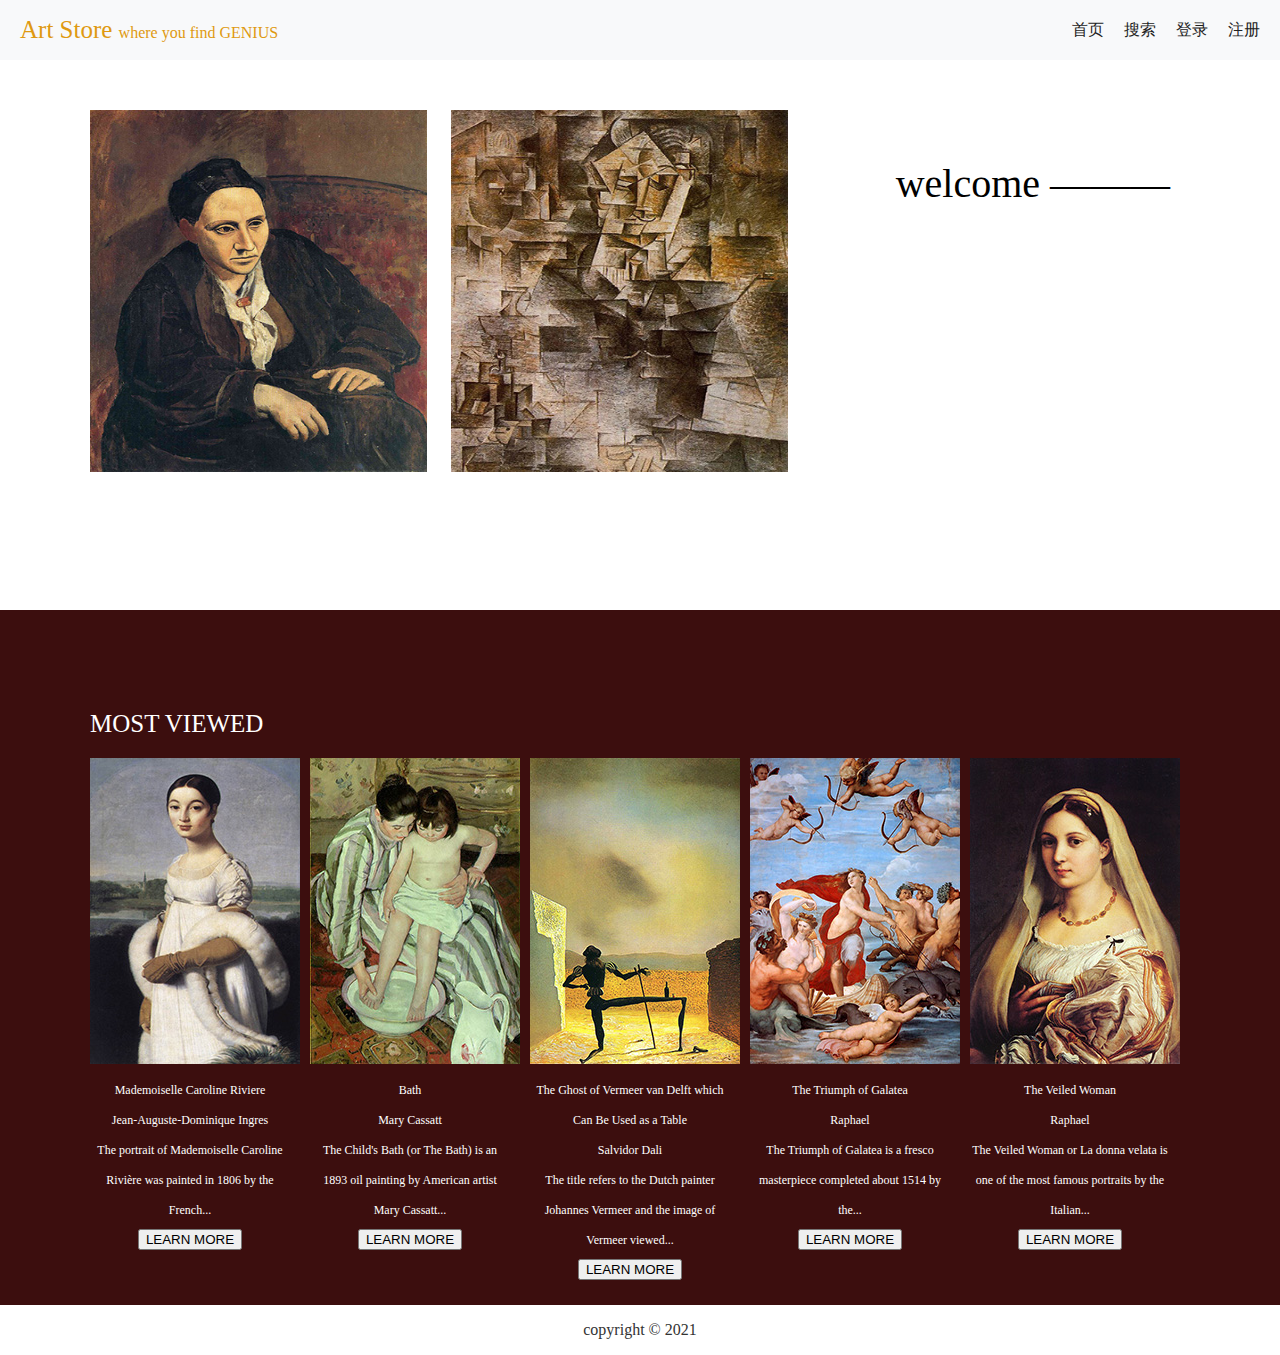
<file: lab1/index.html>
<!DOCTYPE html>
<html>
<head>
	<meta charset="utf-8">
	<title></title>
	<link rel="stylesheet" href="./css/style.css" type="text/css" />
</head>
<body>
	<div class="head">
		<a href="">
			<div class="l home">
				<span style="font-size: 25px;">
					Art Store
				</span>
				<span>
					where you find GENIUS 
				</span>
			</div>
		</a>
		<a href="./register.html"><div class="r nav">注册</div></a>
		<a href="./login.html"><div class="r nav">登录</div></a>
		<a href="#"><div class="r nav">搜索</div></a>
		<a href="./index.html"><div class="r nav">首页</div></a>
	</div>
	<div class="main">
		<img src="./imgs/img-1.jpg" />
		<img src="./imgs/img-2.jpg" />
		<div class="r welcome">
			welcome ———<br/>
		</div>
	</div>

	<div class="list">
		<div class="title">
			MOST VIEWED
		</div>
		<div class="movie">

			<div class="item">
				<img src="imgs/140.jpg"><br/>
				Mademoiselle Caroline Riviere<br/>
				Jean-Auguste-Dominique Ingres<br/>
				The portrait of Mademoiselle Caroline Rivière was painted in 1806 by the French...<br/>
				<a href="view.html">
					<button>
						LEARN MORE
					</button>
				</a>
			</div>
			<div class="item">
				<img src="imgs/167.jpg"><br/>
				Bath<br/>
				Mary Cassatt<br/>
				The Child's Bath (or The Bath) is an 1893 oil painting by American artist Mary Cassatt...<br/>
				<a href="view.html">
					<button>
						LEARN MORE
					</button>
				</a>
			</div>
			<div class="item">
				<img src="imgs/212.jpg"><br/>
				The Ghost of Vermeer van Delft which Can Be Used as a Table<br/>
				Salvidor Dali<br/>
				The title refers to the Dutch painter Johannes Vermeer and the image of Vermeer viewed...<br/>
				<a href="view.html">
					<button>
						LEARN MORE
					</button>
				</a>
			</div>
			<div class="item">
				<img src="imgs/402.jpg"><br/>
				The Triumph of Galatea<br/>
				Raphael<br/>
				The Triumph of Galatea is a fresco masterpiece completed about 1514 by the...<br/>
				<a href="view.html">
					<button>
						LEARN MORE
					</button>
				</a>
			</div>
			<div class="item">
				<img src="imgs/404.jpg"><br/>
				The Veiled Woman<br/>
				Raphael<br/>
				The Veiled Woman or La donna velata is one of the most famous portraits by the Italian...<br/>
				<a href="view.html">
					<button>
						LEARN MORE
					</button>
				</a>
			</div>
		</div>
	</div>
	
	<div class="footer">
		copyright © 2021
	</div>

</body>
</html>
</file>
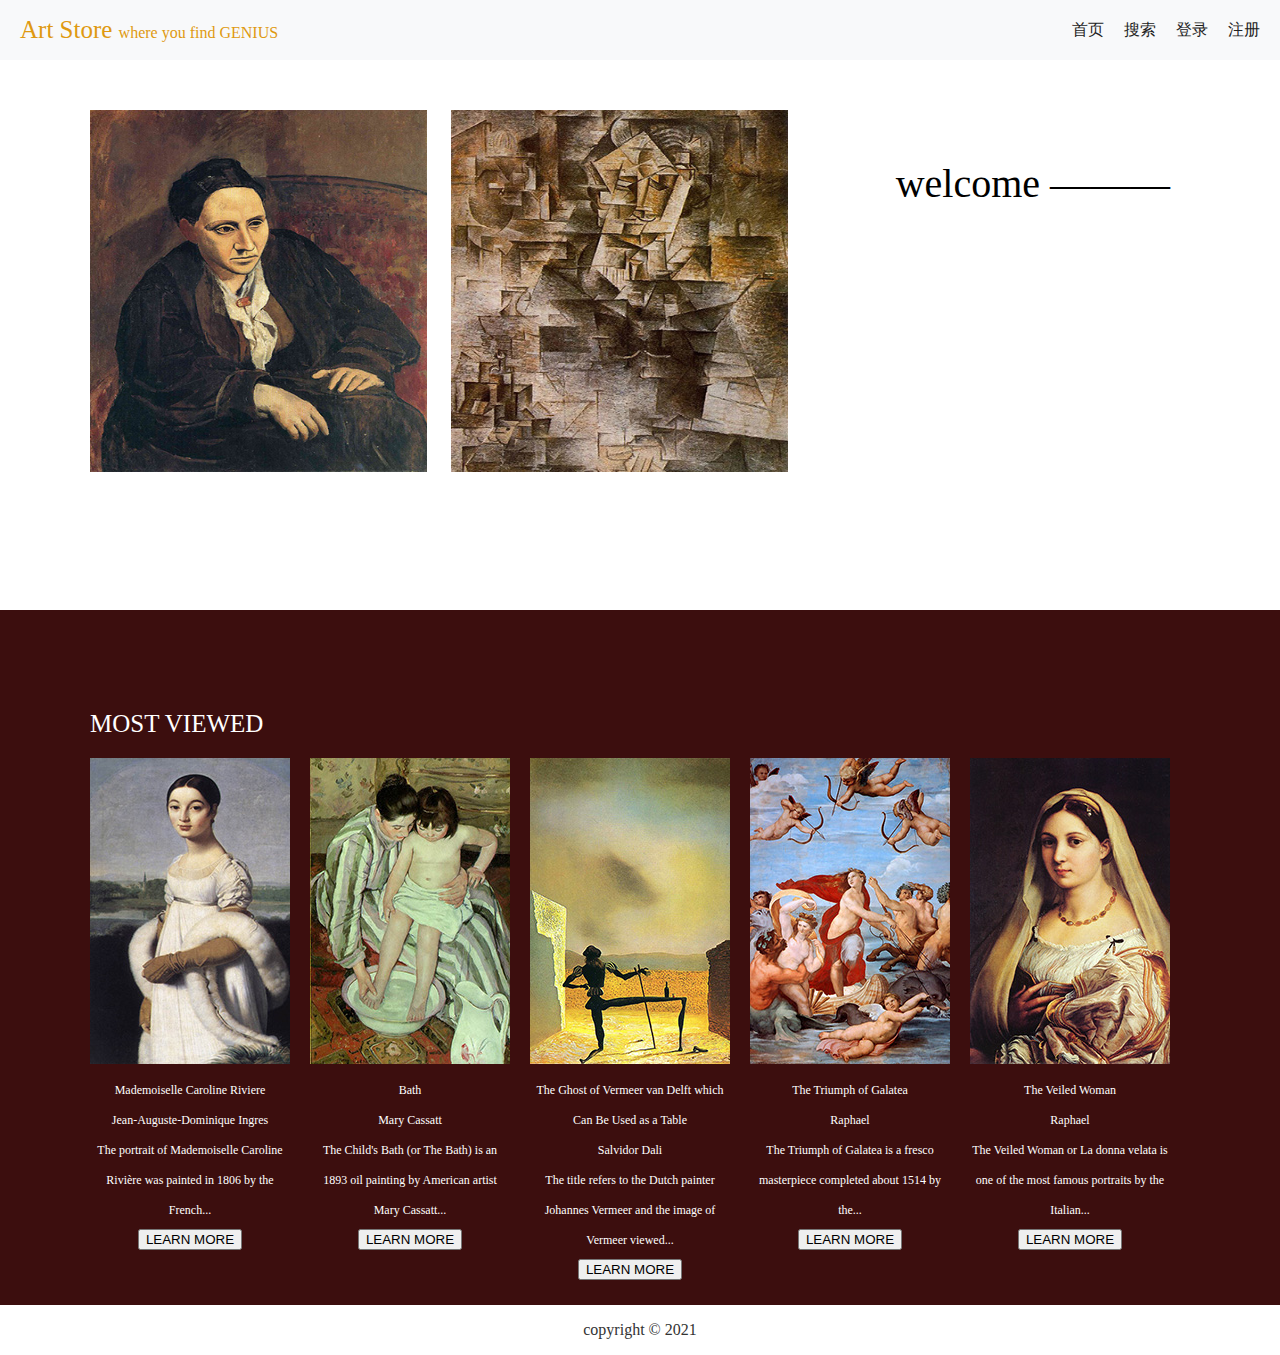
<file: lab2/index.html>
<!DOCTYPE html>
<html>
<head>
	<meta charset="utf-8">
	<title></title>
	<link rel="stylesheet" href="./css/style.css" type="text/css" />
</head>
<body>
	<div class="head">
		<a href="">
			<div class="l home">
				<span style="font-size: 25px;">
					Art Store
				</span>
				<span>
					where you find GENIUS 
				</span>
			</div>
		</a>
		<a href="./register.html"><div class="r nav">注册</div></a>
		<a href="./login.html"><div class="r nav">登录</div></a>
		<a href="./search.html"><div class="r nav">搜索</div></a>
		<a href="./index.html"><div class="r nav">首页</div></a>
	</div>
	<div class="main">
		<img src="./imgs/img-1.jpg" />
		<img src="./imgs/img-2.jpg" />
		<div class="r welcome">
			welcome ———<br/>
		</div>
	</div>

	<div class="list">
		<div class="title">
			MOST VIEWED
		</div>
		<div class="movie">

			<div class="item">
				<img src="imgs/140.jpg"><br/>
				Mademoiselle Caroline Riviere<br/>
				Jean-Auguste-Dominique Ingres<br/>
				The portrait of Mademoiselle Caroline Rivière was painted in 1806 by the French...<br/>
				<a href="view.html">
					<button>
						LEARN MORE
					</button>
				</a>
			</div>
			<div class="item">
				<img src="imgs/167.jpg"><br/>
				Bath<br/>
				Mary Cassatt<br/>
				The Child's Bath (or The Bath) is an 1893 oil painting by American artist Mary Cassatt...<br/>
				<a href="view.html">
					<button>
						LEARN MORE
					</button>
				</a>
			</div>
			<div class="item">
				<img src="imgs/212.jpg"><br/>
				The Ghost of Vermeer van Delft which Can Be Used as a Table<br/>
				Salvidor Dali<br/>
				The title refers to the Dutch painter Johannes Vermeer and the image of Vermeer viewed...<br/>
				<a href="view.html">
					<button>
						LEARN MORE
					</button>
				</a>
			</div>
			<div class="item">
				<img src="imgs/402.jpg"><br/>
				The Triumph of Galatea<br/>
				Raphael<br/>
				The Triumph of Galatea is a fresco masterpiece completed about 1514 by the...<br/>
				<a href="view.html">
					<button>
						LEARN MORE
					</button>
				</a>
			</div>
			<div class="item">
				<img src="imgs/404.jpg"><br/>
				The Veiled Woman<br/>
				Raphael<br/>
				The Veiled Woman or La donna velata is one of the most famous portraits by the Italian...<br/>
				<a href="view.html">
					<button>
						LEARN MORE
					</button>
				</a>
			</div>
		</div>
	</div>
	
	<div class="footer">
		copyright © 2021
	</div>

</body>
</html>
</file>
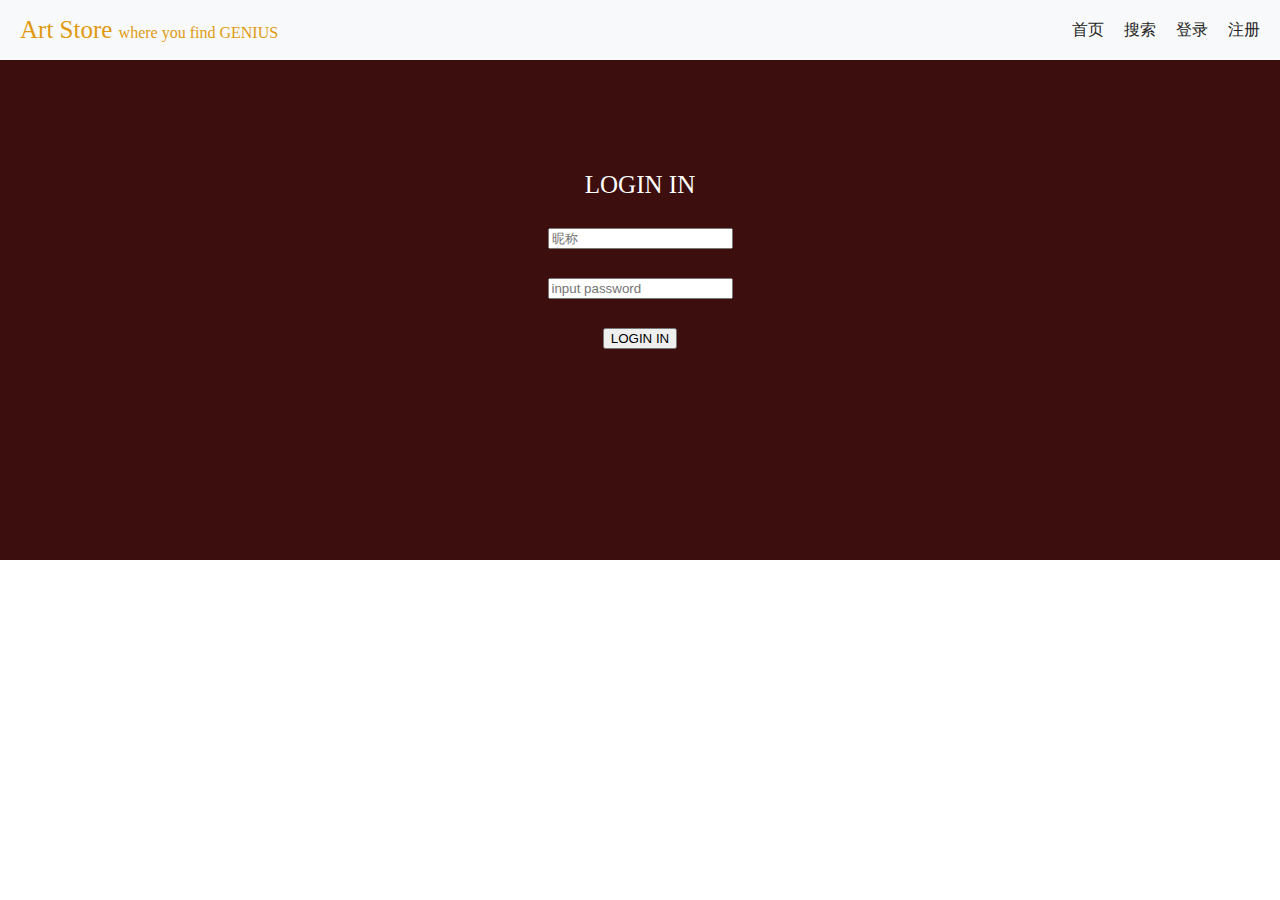
<file: lab1/login.html>
<!DOCTYPE html>
<html>
<head>
	<meta charset="utf-8">
	<title></title>
	<link rel="stylesheet" href="./css/style.css" type="text/css" />
</head>
<body>
	<div class="head">
		<a href="">
			<div class="l home">
				<span style="font-size: 25px;">
					Art Store
				</span>
				<span>
					where you find GENIUS 
				</span>
			</div>
		</a>
		<a href="./register.html"><div class="r nav">注册</div></a>
		<a href="./login.html"><div class="r nav">登录</div></a>
		<a href="#"><div class="r nav">搜索</div></a>
		<a href="./index.html"><div class="r nav">首页</div></a>
	</div>
	<div class="register">
		<form method="post" action="">
			LOGIN IN<br/>
			<input type="text" name="username" placeholder="昵称"><br/>
			<input type="password" name="password" placeholder="input password"><br/>
			<button>LOGIN IN</button>
		</form>
	</div>

</body>
</html>
</file>
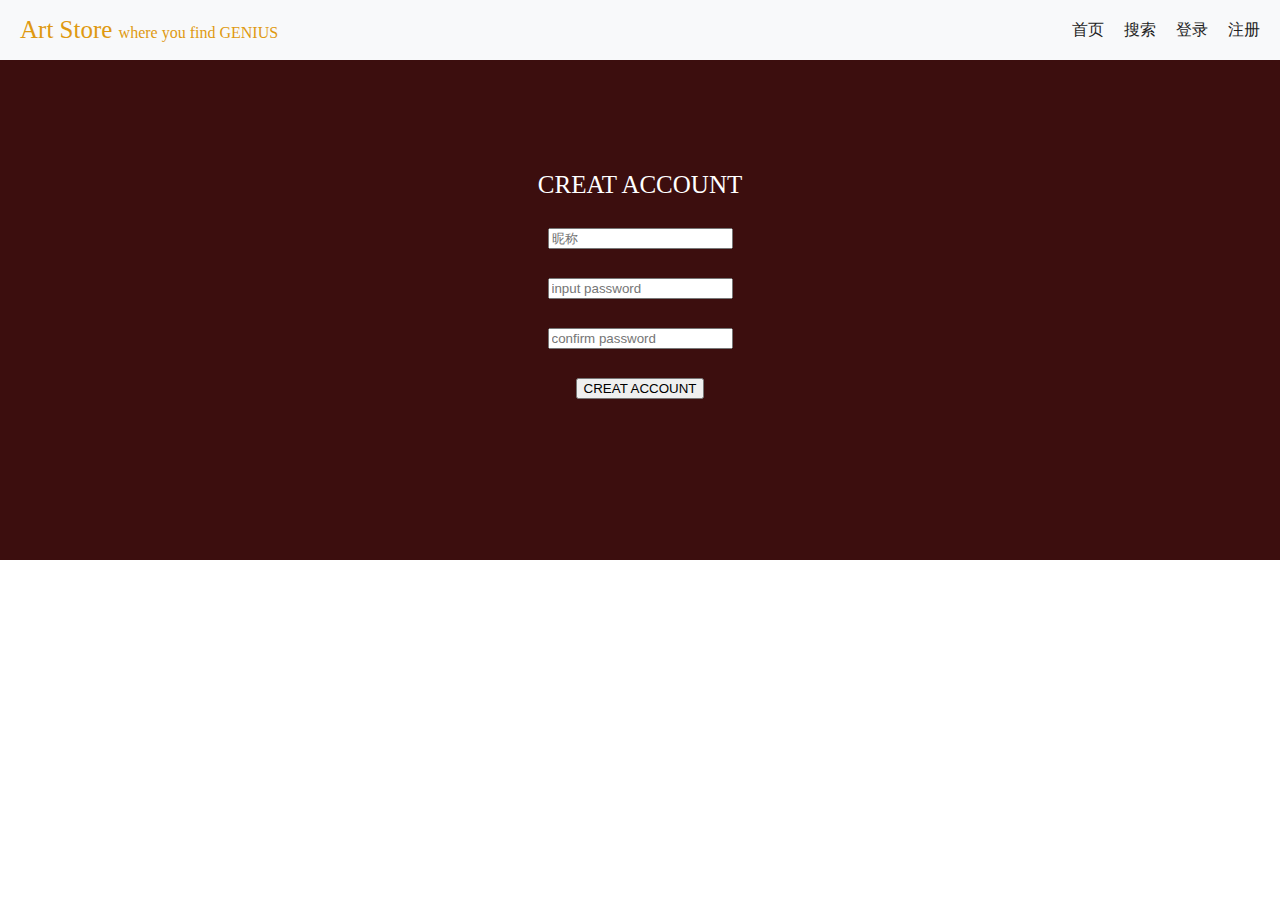
<file: lab1/register.html>
<!DOCTYPE html>
<html>
<head>
	<meta charset="utf-8">
	<title></title>
	<link rel="stylesheet" href="./css/style.css" type="text/css" />
</head>
<body>
	<div class="head">
		<a href="">
			<div class="l home">
				<span style="font-size: 25px;">
					Art Store
				</span>
				<span>
					where you find GENIUS 
				</span>
			</div>
		</a>
		<a href="./register.html"><div class="r nav">注册</div></a>
		<a href="./login.html"><div class="r nav">登录</div></a>
		<a href="#"><div class="r nav">搜索</div></a>
		<a href="./index.html"><div class="r nav">首页</div></a>
	</div>
	<div class="register">
		<form method="post" action="">
			CREAT ACCOUNT<br/>
			<input type="text" name="username" placeholder="昵称"><br/>
			<input type="password" name="password" placeholder="input password"><br/>
			<input type="password" name="password" placeholder="confirm password"><br/>
			<button>CREAT ACCOUNT</button>
		</form>
	</div>

</body>
</html>
</file>
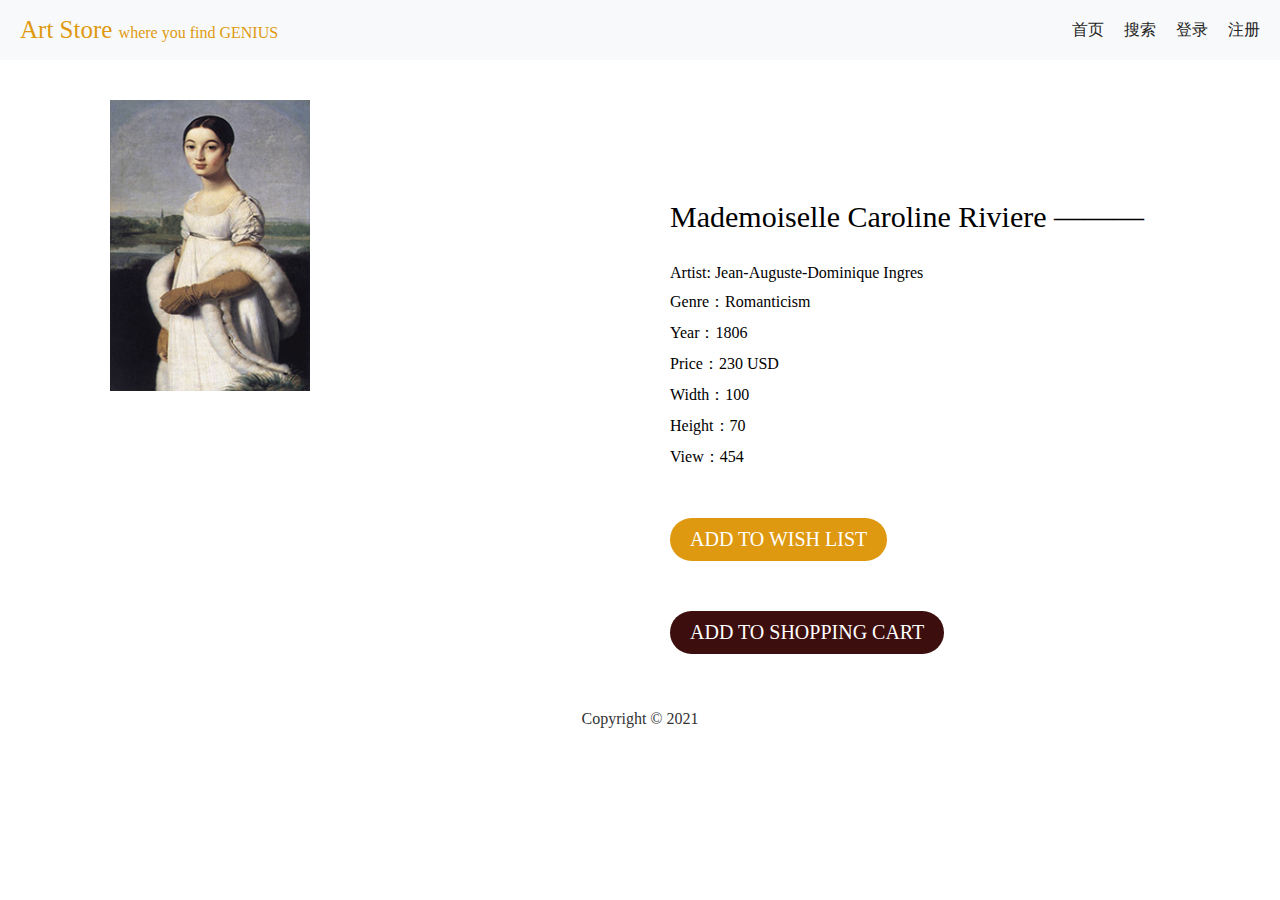
<file: lab1/view.html>
<!DOCTYPE html>
<html>
<head>
	<meta charset="utf-8">
	<title></title>
	<link rel="stylesheet" href="./css/style.css" type="text/css" />

</head>
<body>
	
	<div class="head">
		<a href="">
			<div class="l home">
				<span style="font-size: 25px;">
					Art Store
				</span>
				<span>
					where you find GENIUS 
				</span>
			</div>
		</a>
		<a href="./register.html"><div class="r nav">注册</div></a>
		<a href="./login.html"><div class="r nav">登录</div></a>
		<a href="#"><div class="r nav">搜索</div></a>
		<a href="./index.html"><div class="r nav">首页</div></a>
	</div>
	
	<div class="movie_info">
		<div class="l">
			<img src="imgs/140.jpg">
		</div>

		<div class="r txt">
			<div class="title">Mademoiselle Caroline Riviere ———</div>
			<div class="time">Artist: Jean-Auguste-Dominique Ingres</div>
			<div class="director">Genre：Romanticism</div>
			<div class="director">Year：1806</div>
			<div class="director">Price：230 USD</div>
			<div class="director">Width：100</div>
			<div class="director">Height：70</div>
			<div class="director">View：454</div>
			<a href="#"><div class="btn"><span>ADD TO WISH LIST</span></div></a>
			<a href="#"><div class="btn"><span style="background-color: #3C0E0E;">ADD TO SHOPPING CART</span></div></a>
		</div>
	</div>

	<div class="footer">
		Copyright © 2021
	</div>

</body>
</html>
</file>
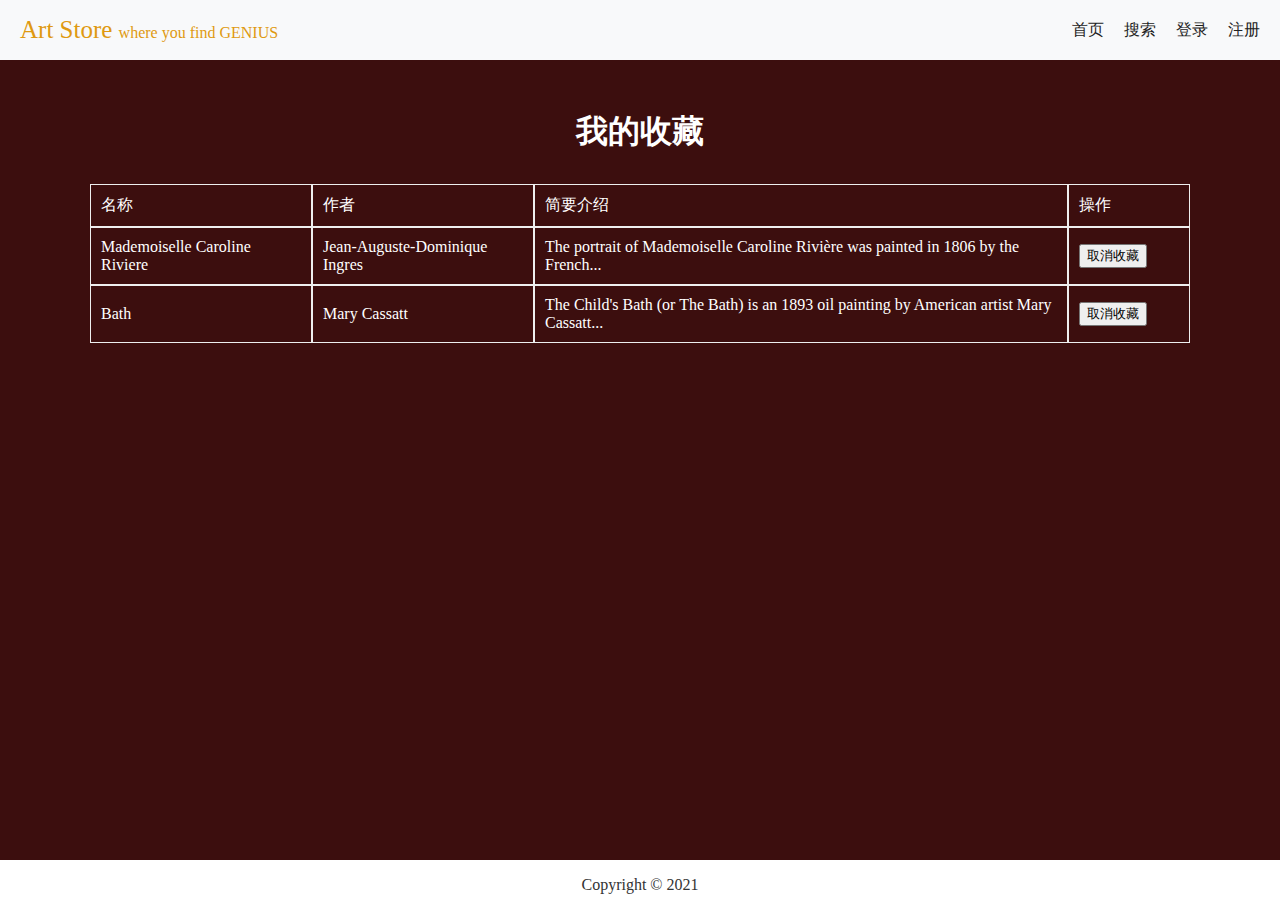
<file: lab2/collect.html>
<!DOCTYPE html>
<html>
<head>
	<meta charset="utf-8">
	<title></title>
	<link rel="stylesheet" href="./css/style.css" type="text/css" />
</head>
<body>
	<div class="head">
		<a href="">
			<div class="l home">
				<span style="font-size: 25px;">
					Art Store
				</span>
				<span>
					where you find GENIUS 
				</span>
			</div>
		</a>
		<a href="./register.html"><div class="r nav">注册</div></a>
		<a href="./login.html"><div class="r nav">登录</div></a>
		<a href="./search.html"><div class="r nav">搜索</div></a>
		<a href="./index.html"><div class="r nav">首页</div></a>
	</div>
	
	
	<div class="result">
		<div class="inner">
			<h1 style="margin: 30px 0; text-align: center; color: #fff;">
				我的收藏
			</h1>
			<table cellpadding="0" cellspacing="0">
				<tr>
					<td style="width: 200px;">名称</td>
					<td style="width: 200px;">作者</td>
					<td>简要介绍</td>
					<td style="width: 100px;">操作</td>
				</tr>
				<tr>
					<td>Mademoiselle Caroline Riviere</td>
					<td>Jean-Auguste-Dominique Ingres</td>
					<td>
						The portrait of Mademoiselle Caroline Rivière was painted in 1806 by the French...
					</td>
					<td>
						<button>取消收藏</button>
					</td>
				</tr>
				<tr>
					<td>Bath</td>
					<td>Mary Cassatt</td>
					<td>The Child's Bath (or The Bath) is an 1893 oil painting by American artist Mary Cassatt...</td>
					<td>
						<button>取消收藏</button>
					</td>
				</tr>
			</table>
		</div>
	</div>
	
	<div class="footer">
		Copyright © 2021
	</div>

</body>
</html>
</file>
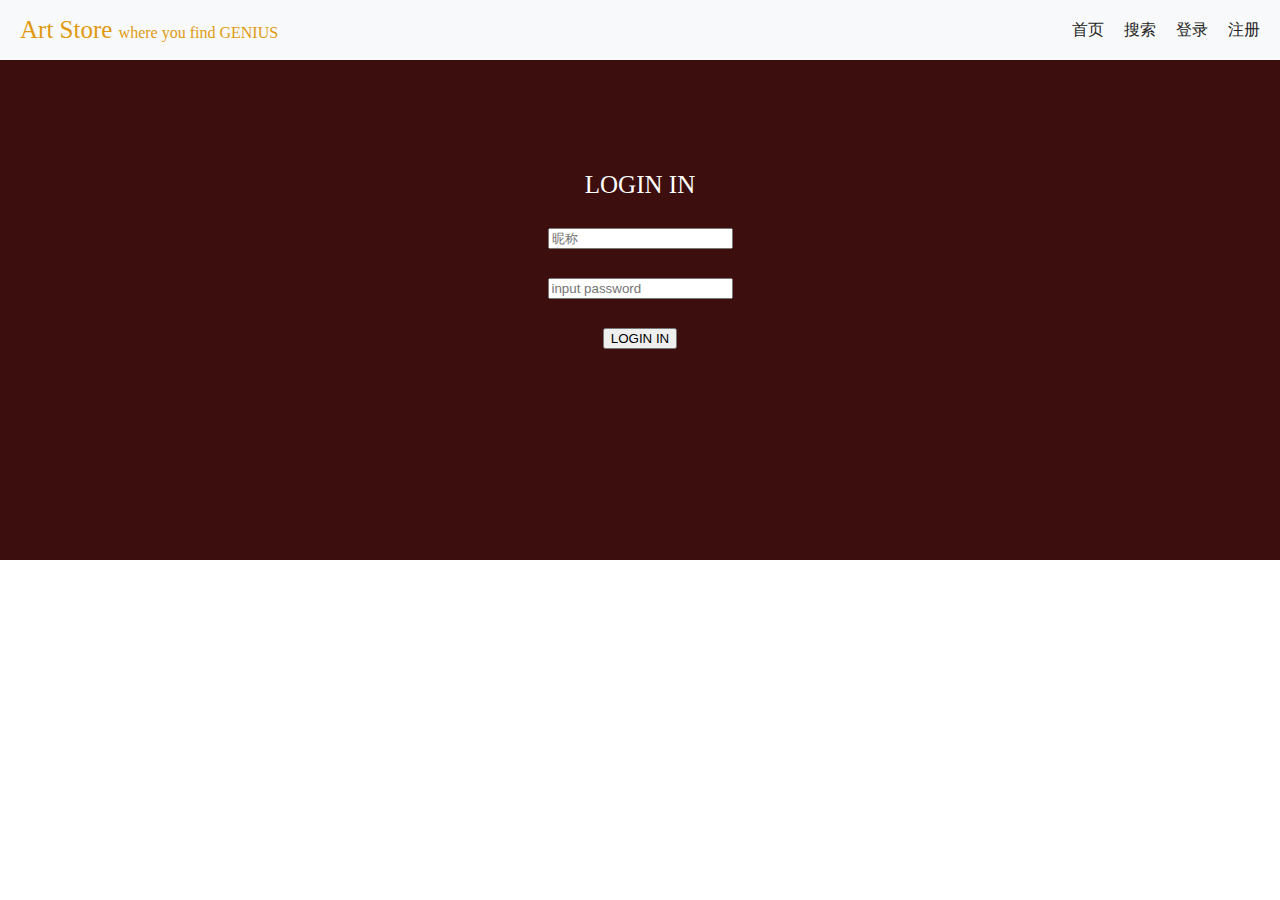
<file: lab2/login.html>
<!DOCTYPE html>
<html>
<head>
	<meta charset="utf-8">
	<title></title>
	<link rel="stylesheet" href="./css/style.css" type="text/css" />
</head>
<body>
	<div class="head">
		<a href="">
			<div class="l home">
				<span style="font-size: 25px;">
					Art Store
				</span>
				<span>
					where you find GENIUS 
				</span>
			</div>
		</a>
		<a href="./register.html"><div class="r nav">注册</div></a>
		<a href="./login.html"><div class="r nav">登录</div></a>
		<a href="./search.html"><div class="r nav">搜索</div></a>
		<a href="./index.html"><div class="r nav">首页</div></a>
	</div>
	<div class="register">
		<form method="post" action="">
			LOGIN IN<br/>
			<input type="text" name="username" placeholder="昵称"><br/>
			<input type="password" name="password" placeholder="input password"><br/>
			<button>LOGIN IN</button>
		</form>
	</div>

</body>
</html>
</file>
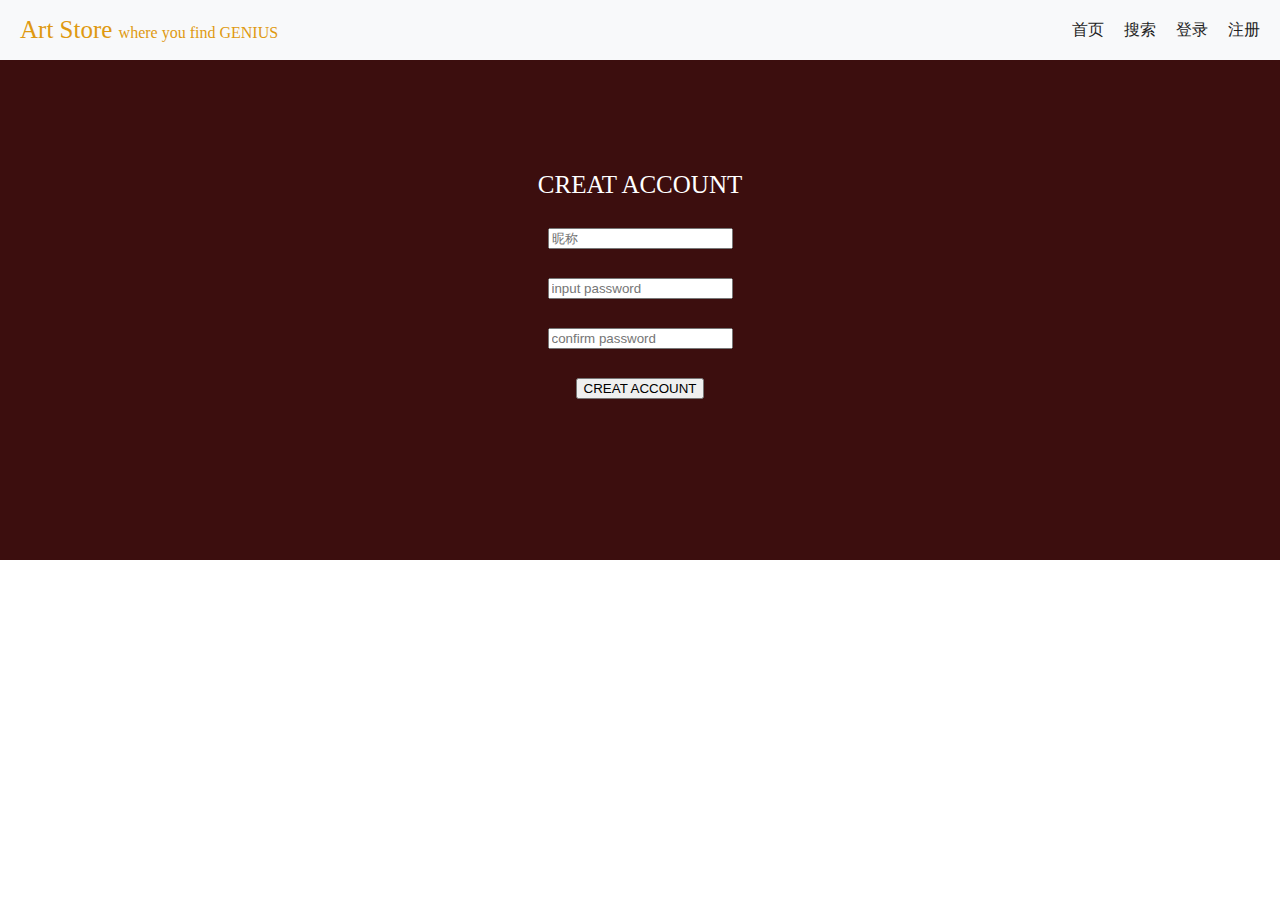
<file: lab2/register.html>
<!DOCTYPE html>
<html>
<head>
	<meta charset="utf-8">
	<title></title>
	<link rel="stylesheet" href="./css/style.css" type="text/css" />
</head>
<body>
	<div class="head">
		<a href="">
			<div class="l home">
				<span style="font-size: 25px;">
					Art Store
				</span>
				<span>
					where you find GENIUS 
				</span>
			</div>
		</a>
		<a href="./register.html"><div class="r nav">注册</div></a>
		<a href="./login.html"><div class="r nav">登录</div></a>
		<a href="./search.html"><div class="r nav">搜索</div></a>
		<a href="./index.html"><div class="r nav">首页</div></a>
	</div>
	<div class="register">
		<form method="post" action="">
			CREAT ACCOUNT<br/>
			<input type="text" name="username" placeholder="昵称"><br/>
			<input type="password" name="password" placeholder="input password"><br/>
			<input type="password" name="password" placeholder="confirm password"><br/>
			<button>CREAT ACCOUNT</button>
		</form>
	</div>

</body>
</html>
</file>
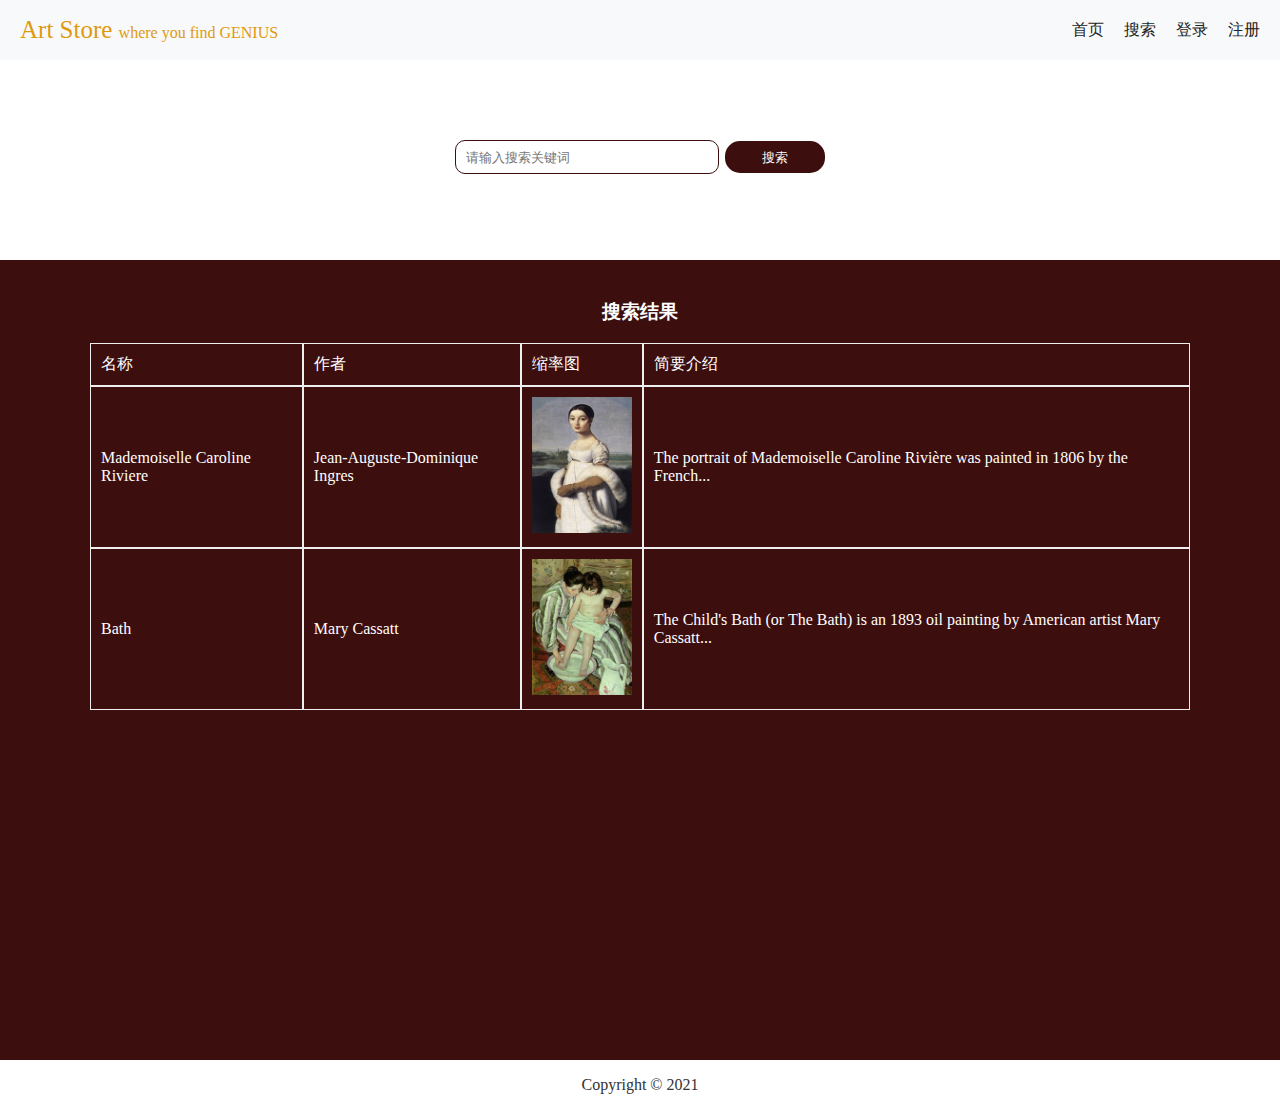
<file: lab2/search.html>
<!DOCTYPE html>
<html>
<head>
	<meta charset="utf-8">
	<title></title>
	<link rel="stylesheet" href="./css/style.css" type="text/css" />
</head>
<body>
	<div class="head">
		<a href="">
			<div class="l home">
				<span style="font-size: 25px;">
					Art Store
				</span>
				<span>
					where you find GENIUS 
				</span>
			</div>
		</a>
		<a href="./register.html"><div class="r nav">注册</div></a>
		<a href="./login.html"><div class="r nav">登录</div></a>
		<a href="./search.html"><div class="r nav">搜索</div></a>
		<a href="./index.html"><div class="r nav">首页</div></a>
	</div>
	
	<div class="search">
		<form method="post" action="">
			<input type="text" placeholder="请输入搜索关键词">
			<button>搜索</button>
		</form>
	</div>
	
	<div class="result">
		<div class="inner">
			<h3 style="text-align: center; color: #fff;">
				搜索结果
			</h3>
			<table cellpadding="0" cellspacing="0">
				<tr>
					<td>名称</td>
					<td>作者</td>
					<td>缩率图</td>
					<td>简要介绍</td>
				</tr>
				<tr>
					<td>Mademoiselle Caroline Riviere</td>
					<td>Jean-Auguste-Dominique Ingres</td>
					<td>
						<img src="./imgs/140.jpg" style="width: 100px; height: 136px;" alt="">
					</td>
					<td>
						The portrait of Mademoiselle Caroline Rivière was painted in 1806 by the French...
					</td>
				</tr>
				<tr>
					<td>Bath</td>
					<td>Mary Cassatt</td>
					<td>
						<img src="./imgs/167.jpg" style="width: 100px; height: 136px;" alt="">
					</td>
					<td>The Child's Bath (or The Bath) is an 1893 oil painting by American artist Mary Cassatt...</td>
				</tr>
			</table>
		</div>
	</div>
	
	<div class="footer">
		Copyright © 2021
	</div>

</body>
</html>
</file>
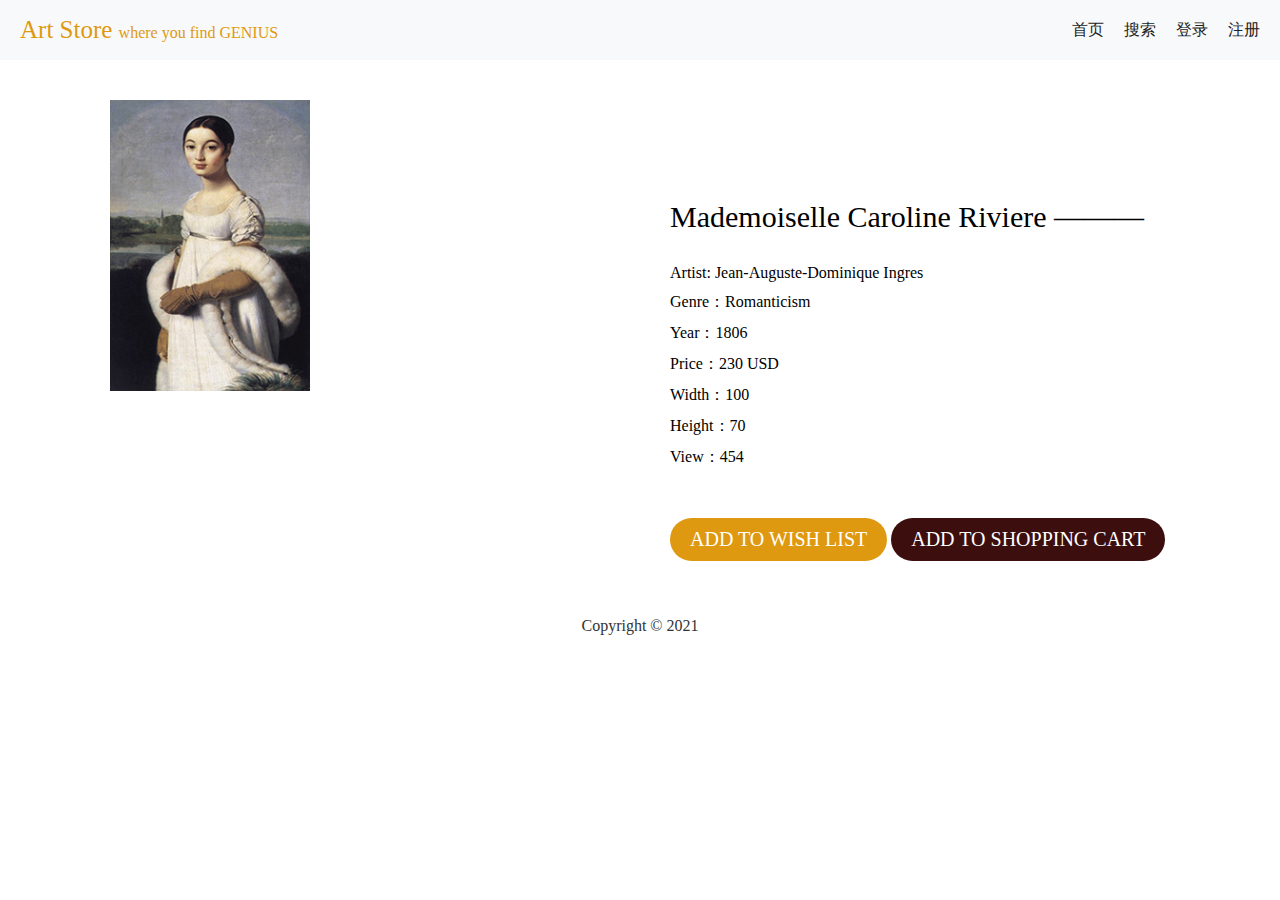
<file: lab2/view.html>
<!DOCTYPE html>
<html>
<head>
	<meta charset="utf-8">
	<title></title>
	<link rel="stylesheet" href="./css/style.css" type="text/css" />

</head>
<body>
	
	<div class="head">
		<a href="">
			<div class="l home">
				<span style="font-size: 25px;">
					Art Store
				</span>
				<span>
					where you find GENIUS 
				</span>
			</div>
		</a>
		<a href="./register.html"><div class="r nav">注册</div></a>
		<a href="./login.html"><div class="r nav">登录</div></a>
		<a href="./search.html"><div class="r nav">搜索</div></a>
		<a href="./index.html"><div class="r nav">首页</div></a>
	</div>
	
	<div class="movie_info">
		<div class="l">
			<img src="imgs/140.jpg">
		</div>

		<div class="r txt">
			<div class="title">Mademoiselle Caroline Riviere ———</div>
			<div class="time">Artist: Jean-Auguste-Dominique Ingres</div>
			<div class="director">Genre：Romanticism</div>
			<div class="director">Year：1806</div>
			<div class="director">Price：230 USD</div>
			<div class="director">Width：100</div>
			<div class="director">Height：70</div>
			<div class="director">View：454</div>
			<a href="collect.html" class="btn">ADD TO WISH LIST</a>
			<a href="#" class="btn" style="background-color: #3C0E0E;">ADD TO SHOPPING CART</a>
		</div>
	</div>

	<div class="footer">
		Copyright © 2021
	</div>

</body>
</html>
</file>
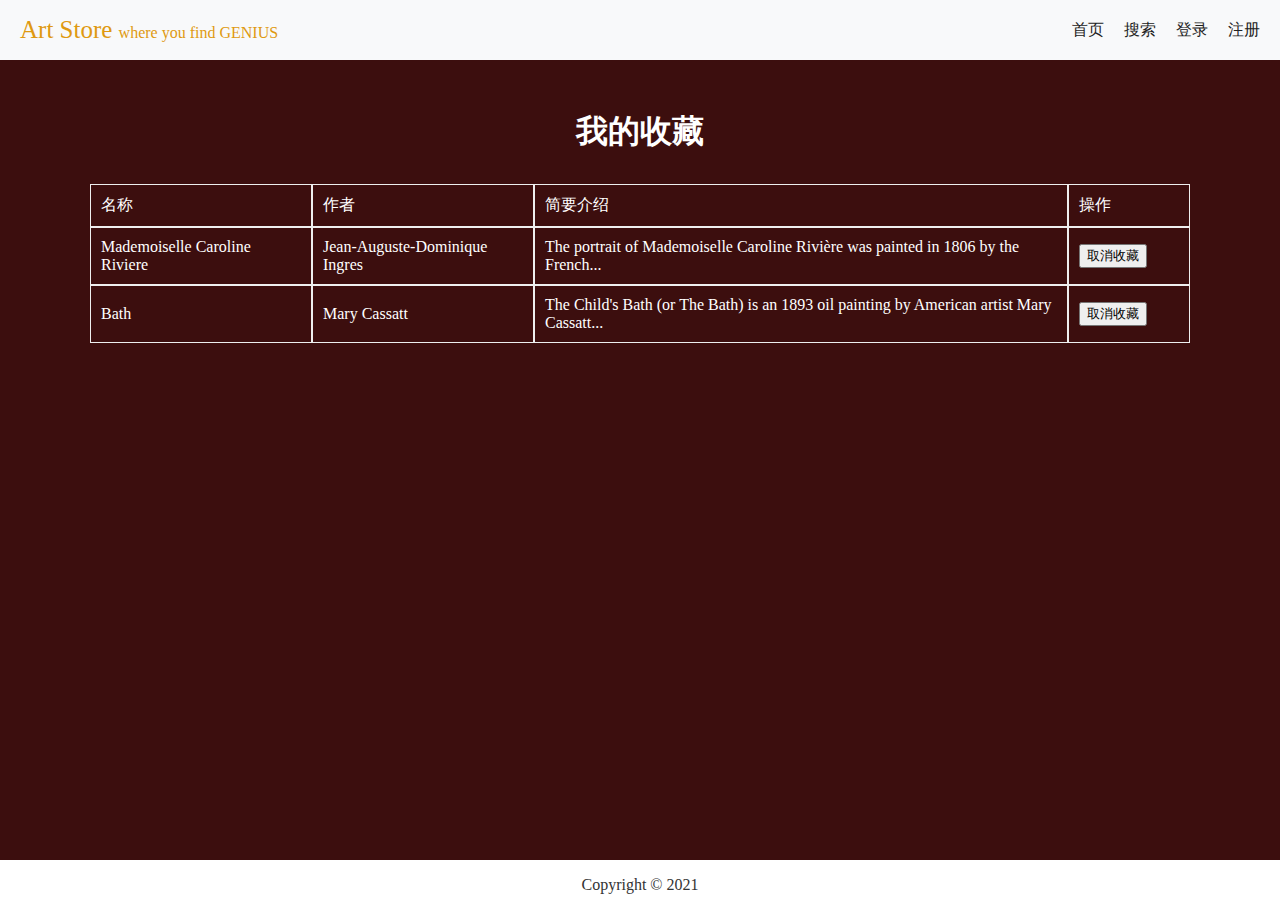
<file: lab3/collect.html>
<!DOCTYPE html>
<html>
<head>
	<meta charset="utf-8">
	<title></title>
	<link rel="stylesheet" href="./css/style.css" type="text/css" />
</head>
<body>
	<div class="head">
		<a href="">
			<div class="l home">
				<span style="font-size: 25px;">
					Art Store
				</span>
				<span>
					where you find GENIUS 
				</span>
			</div>
		</a>
		<a href="./register.html"><div class="r nav">注册</div></a>
		<a href="./login.html"><div class="r nav">登录</div></a>
		<a href="./search.html"><div class="r nav">搜索</div></a>
		<a href="./index.html"><div class="r nav">首页</div></a>
	</div>
	
	
	<div class="result">
		<div class="inner">
			<h1 style="margin: 30px 0; text-align: center; color: #fff;">
				我的收藏
			</h1>
			<table cellpadding="0" cellspacing="0">
				<tr>
					<td style="width: 200px;">名称</td>
					<td style="width: 200px;">作者</td>
					<td>简要介绍</td>
					<td style="width: 100px;">操作</td>
				</tr>
				<tr id="tr1">
					<td>Mademoiselle Caroline Riviere</td>
					<td>Jean-Auguste-Dominique Ingres</td>
					<td>
						The portrait of Mademoiselle Caroline Rivière was painted in 1806 by the French...
					</td>
					<td>
						<button onclick="return rm(1)">取消收藏</button>
					</td>
				</tr>
				<tr id="tr2">
					<td>Bath</td>
					<td>Mary Cassatt</td>
					<td>The Child's Bath (or The Bath) is an 1893 oil painting by American artist Mary Cassatt...</td>
					<td>
						<button onclick="return rm(2)">取消收藏</button>
					</td>
				</tr>
			</table>
		</div>
	</div>
	
	<div class="footer">
		Copyright © 2021
	</div>

</body>
<script>
	function rm(id) {
		var box = document.getElementById("tr"+id);
		box.remove();
	}
</script>
</html>
</file>
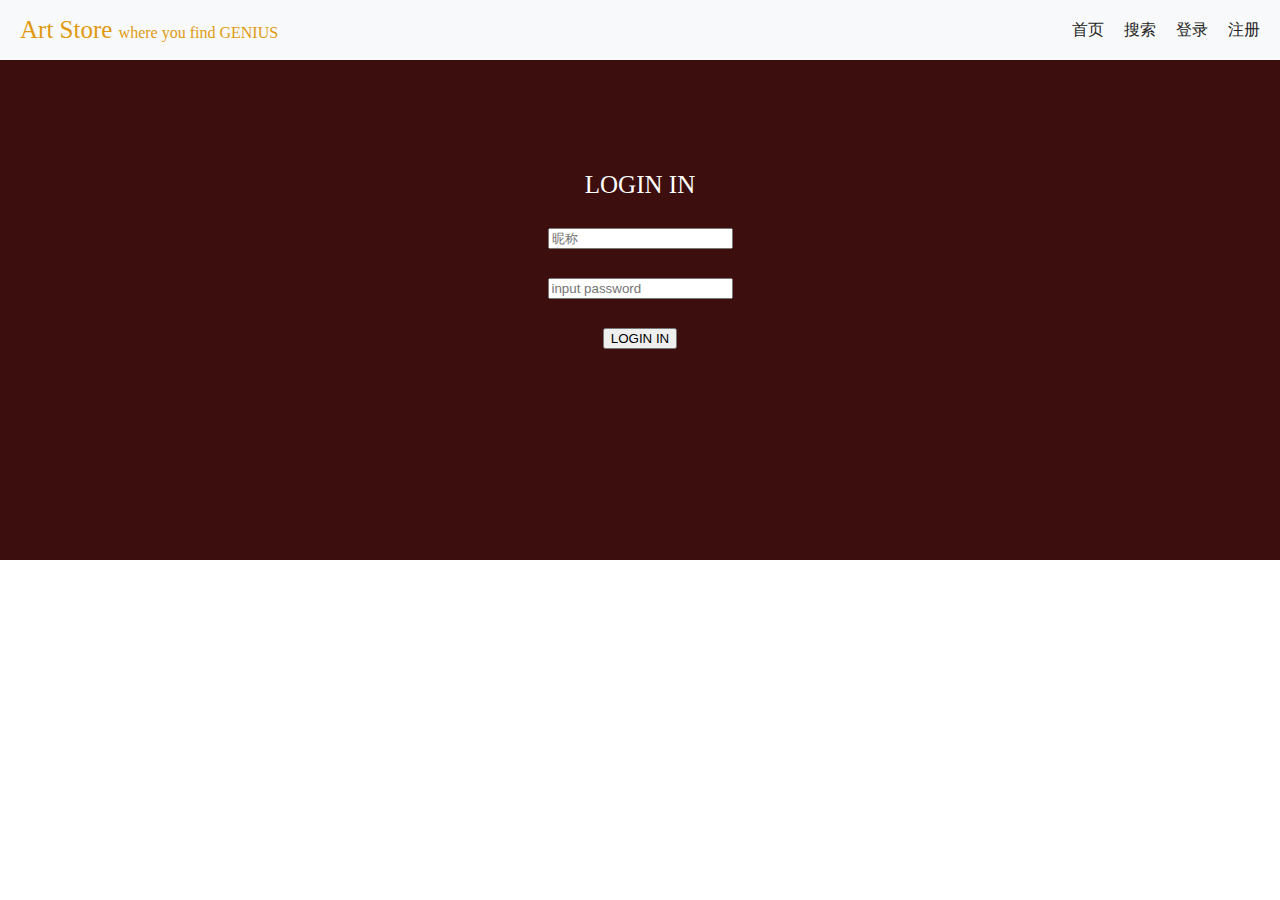
<file: lab3/login.html>
<!DOCTYPE html>
<html>
<head>
	<meta charset="utf-8">
	<title></title>
	<link rel="stylesheet" href="./css/style.css" type="text/css" />
</head>
<body>
	<div class="head">
		<a href="">
			<div class="l home">
				<span style="font-size: 25px;">
					Art Store
				</span>
				<span>
					where you find GENIUS 
				</span>
			</div>
		</a>
		<a href="./register.html"><div class="r nav">注册</div></a>
		<a href="./login.html"><div class="r nav">登录</div></a>
		<a href="./search.html"><div class="r nav">搜索</div></a>
		<a href="./index.html"><div class="r nav">首页</div></a>
	</div>
	<div class="register">
		<form method="post" action="">
			LOGIN IN<br/>
			<input type="text" id="username" name="username" placeholder="昵称"><br/>
			<input type="password" id="password" name="password" placeholder="input password"><br/>
			<button onclick="return verify();">LOGIN IN</button>
		</form>
	</div>

</body>
<script>
	function verify() {
		
		var username = document.getElementById("username");
		var password = document.getElementById("password");
		
		if(username.value == '') {
			alert('用户名不能为空');
			return false;
		}
		
		if(password.value == '') {
			alert('用户密码不能为空');
			return false;
		}
		
		alert('登录成功');
	}
</script>
</html>
</file>
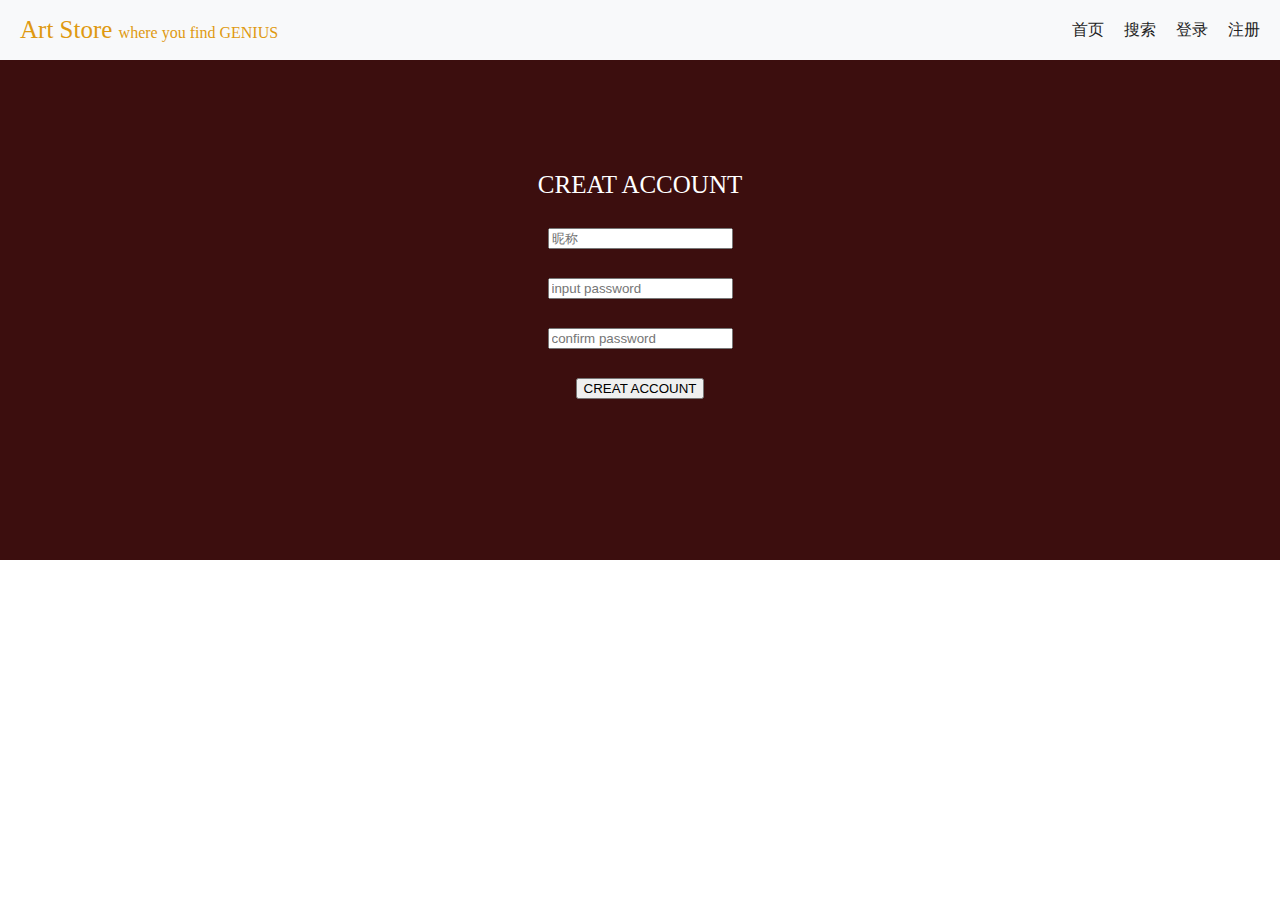
<file: lab3/register.html>
<!DOCTYPE html>
<html>
<head>
	<meta charset="utf-8">
	<title></title>
	<link rel="stylesheet" href="./css/style.css" type="text/css" />
</head>
<body>
	<div class="head">
		<a href="">
			<div class="l home">
				<span style="font-size: 25px;">
					Art Store
				</span>
				<span>
					where you find GENIUS 
				</span>
			</div>
		</a>
		<a href="./register.html"><div class="r nav">注册</div></a>
		<a href="./login.html"><div class="r nav">登录</div></a>
		<a href="./search.html"><div class="r nav">搜索</div></a>
		<a href="./index.html"><div class="r nav">首页</div></a>
	</div>
	<div class="register">
		<form method="post" action="">
			CREAT ACCOUNT<br/>
			<input type="text" id="username" name="username" placeholder="昵称"><br/>
			<input type="password" id="password" name="password" placeholder="input password"><br/>
			<input type="password" id="password_confirm" name="password_confirm" placeholder="confirm password"><br/>
			<button onclick="return verify();">CREAT ACCOUNT</button>
		</form>
	</div>

</body>

<script>
	function verify() {
		
		var username = document.getElementById("username");
		var password = document.getElementById("password");
		var password_confirm = document.getElementById("password_confirm");
		
		if(username.value == '') {
			alert('用户名不能为空');
			return false;
		}
		
		if(password.value == '') {
			alert('用户密码不能为空');
			return false;
		}
		
		if(password.value != password_confirm.value) {
			alert('前后密码不一致');
			return false;
		}
		
		var reg =/^(?!([a-zA-Z]+|\d+)$)[a-zA-Z\d]{1,100}$/;
		if(password.value.match(reg)==null){
			alert("密码必须数字加字母组合");
			return false;
		};
		
		
		alert('登录成功');
	}
</script>

</html>
</file>
<file: lab1/css/style.css>
body { margin: 0px; padding: 0px; }
.head { height: 60px; line-height: 60px; background: #F8F9FA; }
.l { float: left; margin-left: 20px; }
.r { float: right; margin-right: 20px; }
.home { color: #df9911; }
.nav { color: #222222; }
.main { width:1100px; height: 500px; margin: 0 auto; margin-top: 50px; }
.main img { width: 337px; height: 362px; margin-right: 20px; }
.main .welcome { font-size: 40px; padding-top: 50px; }
.main .welcome span { display:inline-block;background: #DF9911; color: #fff; font-size: 20px; padding: 10px 20px; border-radius: 50px; margin-top: 50px;}
.list { width: 100%; overflow: hidden; background: #3C0E0E; padding-top: 100px; padding-bottom: 20px; }
.list .title { color: #fff;width: 1100px;margin: 0 auto; margin-bottom: 20px;font-size: 25px; }
.list .movie { width: 1100px; height: 200px;  margin: 0 auto; }
.list .movie .item { width: 200px; float: left;  margin-right: 20px; color: #fff; text-align: center; line-height: 30px;  font-size: 12px; }
.footer { width: 100%; height: 50px; line-height: 50px; background-color: #fff; text-align: center; color: #333; }


.movie_info { width: 1100px; overflow: hidden; margin-top: 40px; margin: 40px auto; }
.movie_info .l img { width: 200px; }
.movie_info .txt { margin-top: 70px; width: 500px;   }
.movie_info .txt .score { width: 70px; height: 70px; border-radius: 50%; background: red; text-align: center;line-height: 70px; font-size:30px; color: #fff; background: #3C0E0E; }
.movie_info .txt .title { font-size: 30px; margin-top: 30px; }
.movie_info .txt .time { margin-top: 30px; }
.movie_info .txt .director { margin-top: 10px; }
.movie_info .btn span { display:inline-block;background: #DF9911; color: #fff; font-size: 20px; padding: 10px 20px; border-radius: 50px; margin-top: 50px;}

.register { width: 100%; height: 500px; background: #3C0E0E; padding-top: 100px; box-sizing: border-box; text-align: center; color: #fff; font-size: 25px; line-height: 50px;}
</file>
<file: lab2/css/style.css>
body { margin: 0px; padding: 0px; }
.head { height: 60px; line-height: 60px; background: #F8F9FA; }
.l { float: left; margin-left: 20px; }
.r { float: right; margin-right: 20px; }
.home { color: #df9911; }
.nav { color: #222222; }
.main { width:1100px; height: 500px; margin: 0 auto; margin-top: 50px; }
.main img { width: 337px; height: 362px; margin-right: 20px; }
.main .welcome { font-size: 40px; padding-top: 50px; }
.main .welcome span { display:inline-block;background: #DF9911; color: #fff; font-size: 20px; padding: 10px 20px; border-radius: 50px; margin-top: 50px;}
.list { width: 100%; overflow: hidden; background: #3C0E0E; padding-top: 100px; padding-bottom: 20px; }
.list .title { color: #fff;width: 1100px;margin: 0 auto; margin-bottom: 20px;font-size: 25px; }
.list .movie { width: 1100px; height: 200px;  margin: 0 auto; }
.list .movie .item { width: 200px;  float: left;  margin-right: 20px; color: #fff; text-align: center; line-height: 30px;  font-size: 12px; }
.footer { width: 100%; height: 50px; line-height: 50px; background-color: #fff; text-align: center; color: #333; }

.list .movie .item {
	overflow: hidden;
}
 
img:hover{
	-webkit-transition: all 0.5s; 
	-moz-transition: all 0.5s; 
	-o-transition: all 0.5s; 
	-ms-transition: all 0.5s;
	transform: scale(1.1);
}

 
a:hover {
	font-weight: bold;
}
 
button:hover{
	-webkit-transition: all 0.5s; 
	-moz-transition: all 0.5s; 
	-o-transition: all 0.5s; 
	-ms-transition: all 0.5s;
	transform: scale(1.1);
}

.movie_info { width: 1100px; overflow: hidden; margin-top: 40px; margin: 40px auto; }
.movie_info .l img { width: 200px; }
.movie_info .txt { margin-top: 70px; width: 500px;   }
.movie_info .txt .score { width: 70px; height: 70px; border-radius: 50%; background: red; text-align: center;line-height: 70px; font-size:30px; color: #fff; background: #3C0E0E; }
.movie_info .txt .title { font-size: 30px; margin-top: 30px; }
.movie_info .txt .time { margin-top: 30px; }
.movie_info .txt .director { margin-top: 10px; }
.movie_info .btn { display:inline-block;text-decoration:none;background: #DF9911; color: #fff; font-size: 20px; padding: 10px 20px; border-radius: 50px; margin-top: 50px;}
.register { width: 100%; height: 500px; background: #3C0E0E; padding-top: 100px; box-sizing: border-box; text-align: center; color: #fff; font-size: 25px; line-height: 50px;}
.search { width: 100%; height: 200px; background: 000; padding-top: 70px; box-sizing: border-box; text-align: center; color: #fff; font-size: 25px; line-height: 50px; }
.search input { border-radius:10px; padding-left:10px; width: 250px; height: 30px;outline: none; border: 1px solid #3C0E0E;vertical-align: middle;  }
.search button { width: 100px; height: 32px; line-height: 32px; vertical-align: middle;border-radius: 15px;background-color:#3C0E0E; border: none; color:#fff; }
.result { width: 100%; min-height: 800px; background-color: #3C0E0E; }
.result .inner { width: 1100px; min-height: 500px;margin: 0 auto; padding-top: 20px; }
.result .inner table { width: 100%;   }
.result .inner table tr td { border: 1px solid #eee; overflow: hidden;padding: 10px;color:#fff; }
</file>
<file: lab3/css/style.css>
body { margin: 0px; padding: 0px; }
.head { height: 60px; line-height: 60px; background: #F8F9FA; }
.l { float: left; margin-left: 20px; }
.r { float: right; margin-right: 20px; }
.home { color: #df9911; }
.nav { color: #222222; }
.main { width:1100px; height: 500px; margin: 0 auto; margin-top: 50px; }
.main img { width: 337px; height: 362px; margin-right: 20px; }
.main .welcome { font-size: 40px; padding-top: 50px; }
.main .welcome span { display:inline-block;background: #DF9911; color: #fff; font-size: 20px; padding: 10px 20px; border-radius: 50px; margin-top: 50px;}
.list { width: 100%; overflow: hidden; background: #3C0E0E; padding-top: 100px; padding-bottom: 20px; }
.list .title { color: #fff;width: 1100px;margin: 0 auto; margin-bottom: 20px;font-size: 25px; }
.list .movie { width: 1100px; height: 200px;  margin: 0 auto; }
.list .movie .item { width: 200px;  float: left;  margin-right: 20px; color: #fff; text-align: center; line-height: 30px;  font-size: 12px; }
.footer { width: 100%; height: 50px; line-height: 50px; background-color: #fff; text-align: center; color: #333; }

.list .movie .item {
	overflow: hidden;
}
 
img:hover{
	-webkit-transition: all 0.5s; 
	-moz-transition: all 0.5s; 
	-o-transition: all 0.5s; 
	-ms-transition: all 0.5s;
	transform: scale(1.1);
}

 
a:hover {
	font-weight: bold;
}
 
button:hover{
	-webkit-transition: all 0.5s; 
	-moz-transition: all 0.5s; 
	-o-transition: all 0.5s; 
	-ms-transition: all 0.5s;
	transform: scale(1.1);
}

.movie_info { width: 1100px; overflow: hidden; margin-top: 40px; margin: 40px auto; }
.movie_info .l img { width: 200px; }
.movie_info .txt { margin-top: 70px; width: 500px;   }
.movie_info .txt .score { width: 70px; height: 70px; border-radius: 50%; background: red; text-align: center;line-height: 70px; font-size:30px; color: #fff; background: #3C0E0E; }
.movie_info .txt .title { font-size: 30px; margin-top: 30px; }
.movie_info .txt .time { margin-top: 30px; }
.movie_info .txt .director { margin-top: 10px; }
.movie_info .btn { display:inline-block;text-decoration:none;background: #DF9911; color: #fff; font-size: 20px; padding: 10px 20px; border-radius: 50px; margin-top: 50px;}
.register { width: 100%; height: 500px; background: #3C0E0E; padding-top: 100px; box-sizing: border-box; text-align: center; color: #fff; font-size: 25px; line-height: 50px;}
.search { width: 100%; height: 200px; background: 000; padding-top: 70px; box-sizing: border-box; text-align: center; color: #fff; font-size: 25px; line-height: 50px; }
.search input { border-radius:10px; padding-left:10px; width: 250px; height: 30px;outline: none; border: 1px solid #3C0E0E;vertical-align: middle;  }
.search button { width: 100px; height: 32px; line-height: 32px; vertical-align: middle;border-radius: 15px;background-color:#3C0E0E; border: none; color:#fff; }
.result { width: 100%; min-height: 800px; background-color: #3C0E0E; }
.result .inner { width: 1100px; min-height: 500px;margin: 0 auto; padding-top: 20px; }
.result .inner table { width: 100%;   }
.result .inner table tr td { border: 1px solid #eee; overflow: hidden;padding: 10px;color:#fff; }
</file>
